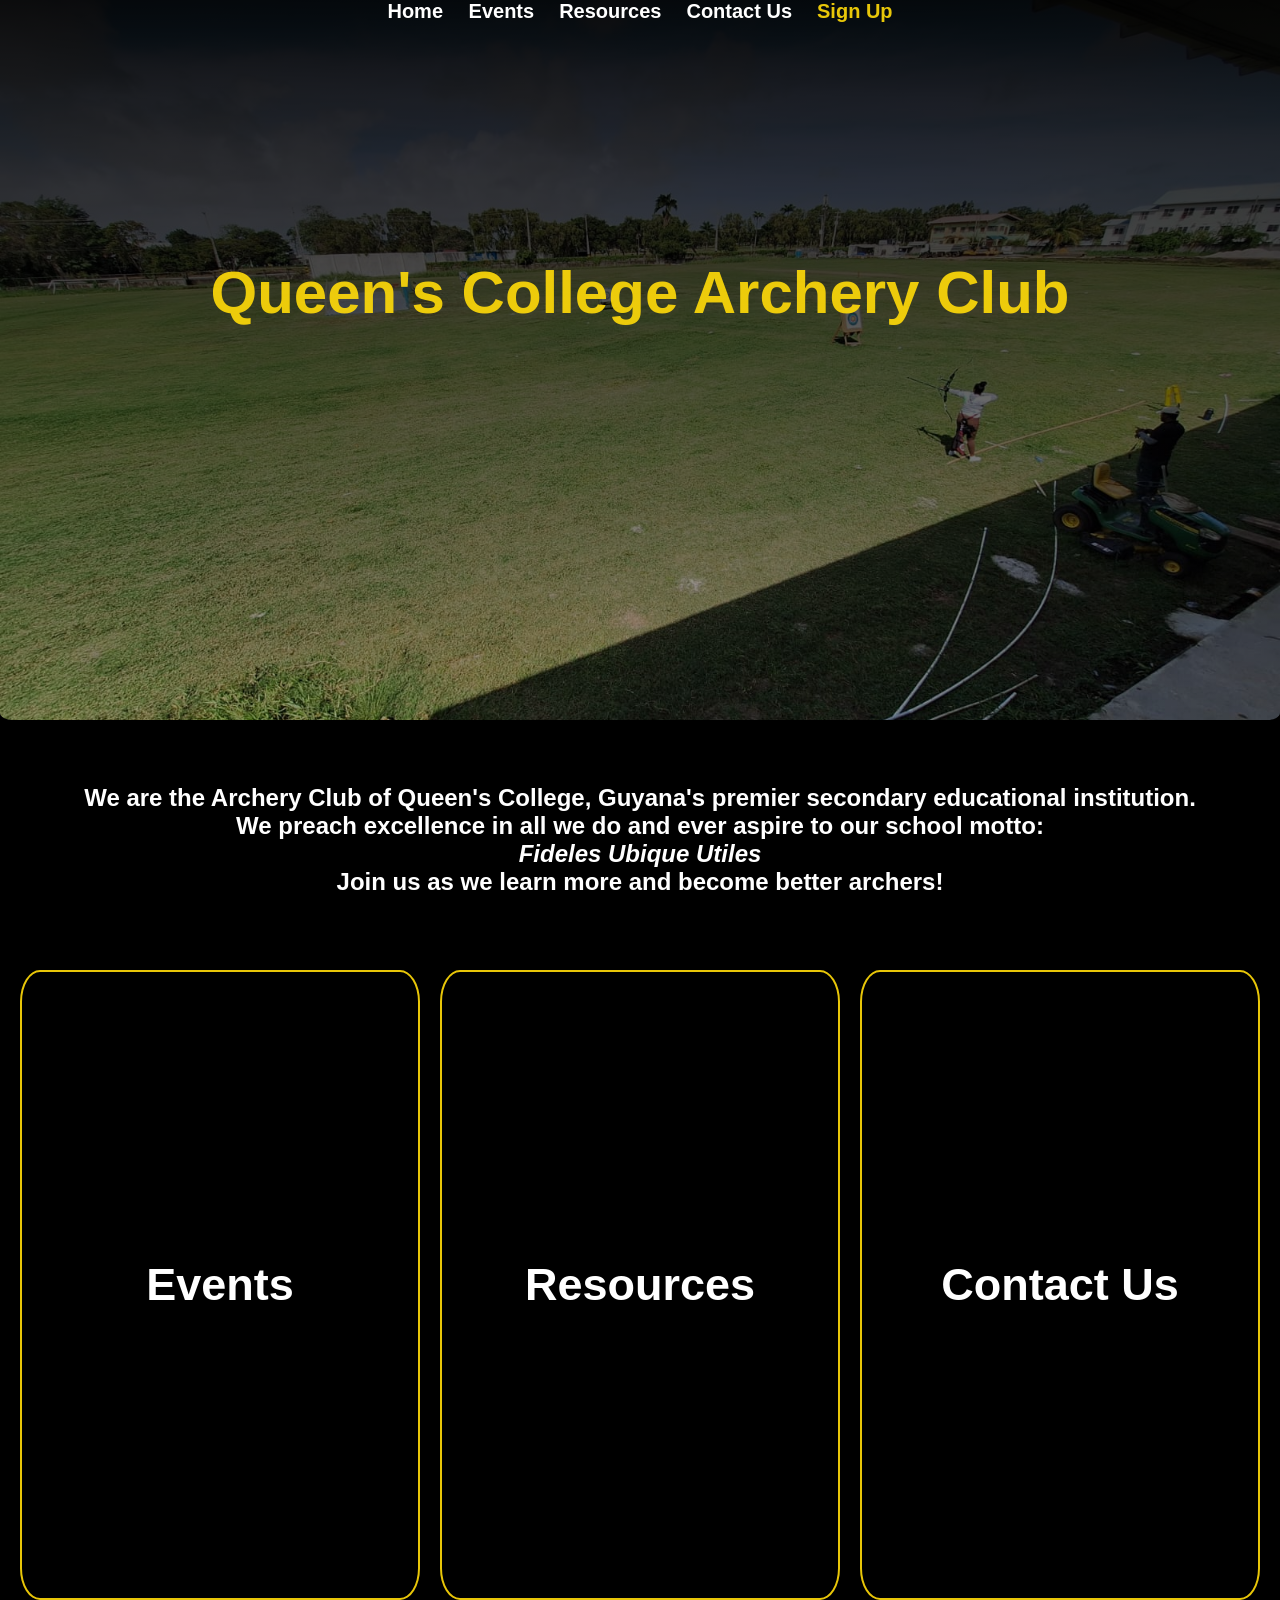
<file: index.html>
<!DOCTYPE html>
<html lang="en">
    <head>
        <link rel="stylesheet" href="style.css">

        <script src="AlternatingBanner.js" defer></script>

        <title>Queen's College Archery Club</title>
    </head>

    <body class="page_background">

        <div class="box main_banner links" id="bannerimg">
            <a href ="index.html">Home </a>
            <a href ="Events.html">Events</a>
            <a href ="Resources.html">Resources</a>
            <a href ="ContactUs.html">Contact Us</a>
            <a style="color:  rgba(255, 218, 9, 0.911);" href="SignUp.html">Sign Up</a>

            <h1 class="header background_centered">Queen's College Archery Club</h1>

        </div>
        
        <div class="regular_text">
            <h2 style="text-align: center;">
                We are the Archery Club of Queen's College, Guyana's premier secondary educational institution.
                We preach excellence in all we do and ever aspire to our school motto:<br> <span class="inline_links"><i><a href ="https://queenscollege.edu.gy/">Fideles Ubique Utiles</a></i></span>
                <br>Join us as we learn more and become better archers!
            </h2>
        </div>

        <div class="floatinglinks_buttons" style="grid-template-columns: auto auto auto ;">
            <button type="button" onclick ="location.href='Events.html' ">
                <h3 style="font-size: 45px;">
                    Events
                </h3>
            </button>

            <button type="button" onclick ="location.href='Resources.html' ">
                <h3 style="font-size: 45px;">
                    Resources
                </h3>
            </button>

            <button type="button" onclick ="location.href='ContactUs.html' ">
                <h3 style="font-size: 45px;">
                    Contact Us
                </h3>
            </button>
        </div>

    </body>
</html>
</file>
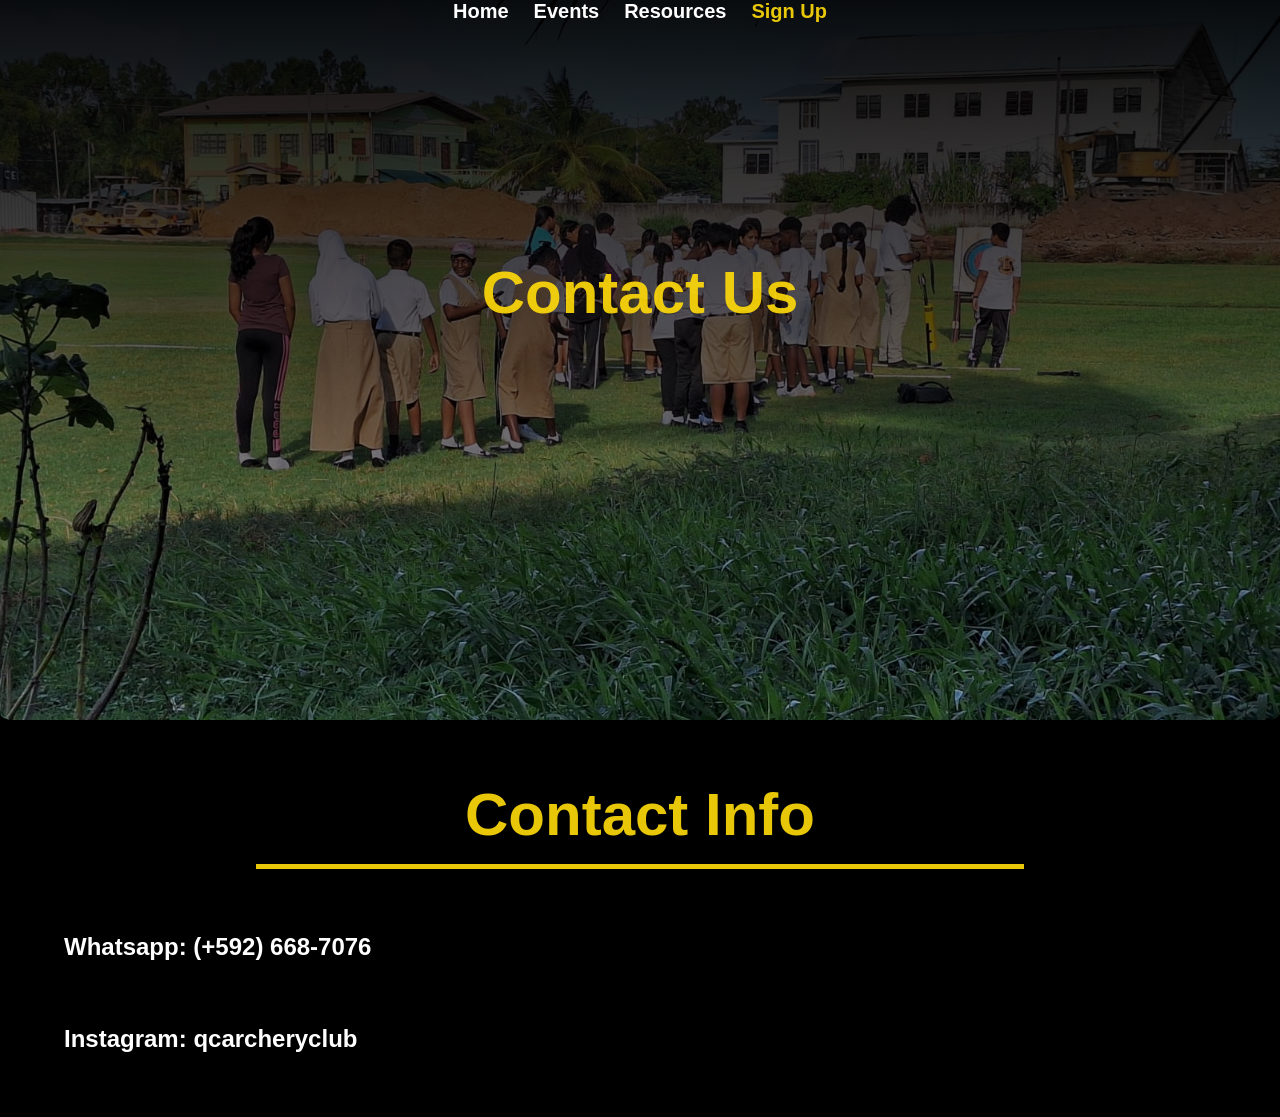
<file: ContactUs.html>
<!DOCTYPE html>
<html>
    <head>

        <link rel="stylesheet" href="style.css">
        <title>Contact Us</title>

    </head>

    <body class="page_background">
        
        <div class="box main_backgroundd links">

            <a href ="index.html">Home</a>
            <a href ="Events.html">Events</a>
            <a href ="Resources.html">Resources</a>
            <a style="color: rgba(255, 218, 9, 0.911);" href="SignUp.html">Sign Up</a>

            <h1 class="header background_centered">Contact Us</h1>
        </div>

        <div class="heading_text no_margin_no_padding">
            
            <p>
                Contact Info
            </p>

            <hr>
        </div>

        <h2 class="regular_text">Whatsapp: 
            <span class="inline_links">(+592) 668-7076</span>
        </h2>

        <h2 class="regular_text">Instagram: 
            <span class="inline_links">
                <a href ="https://share.google/siTlGxJH5JdPW6N9g">qcarcheryclub</a>
            </span>
        </h2>

    </body>
</html>
</file>
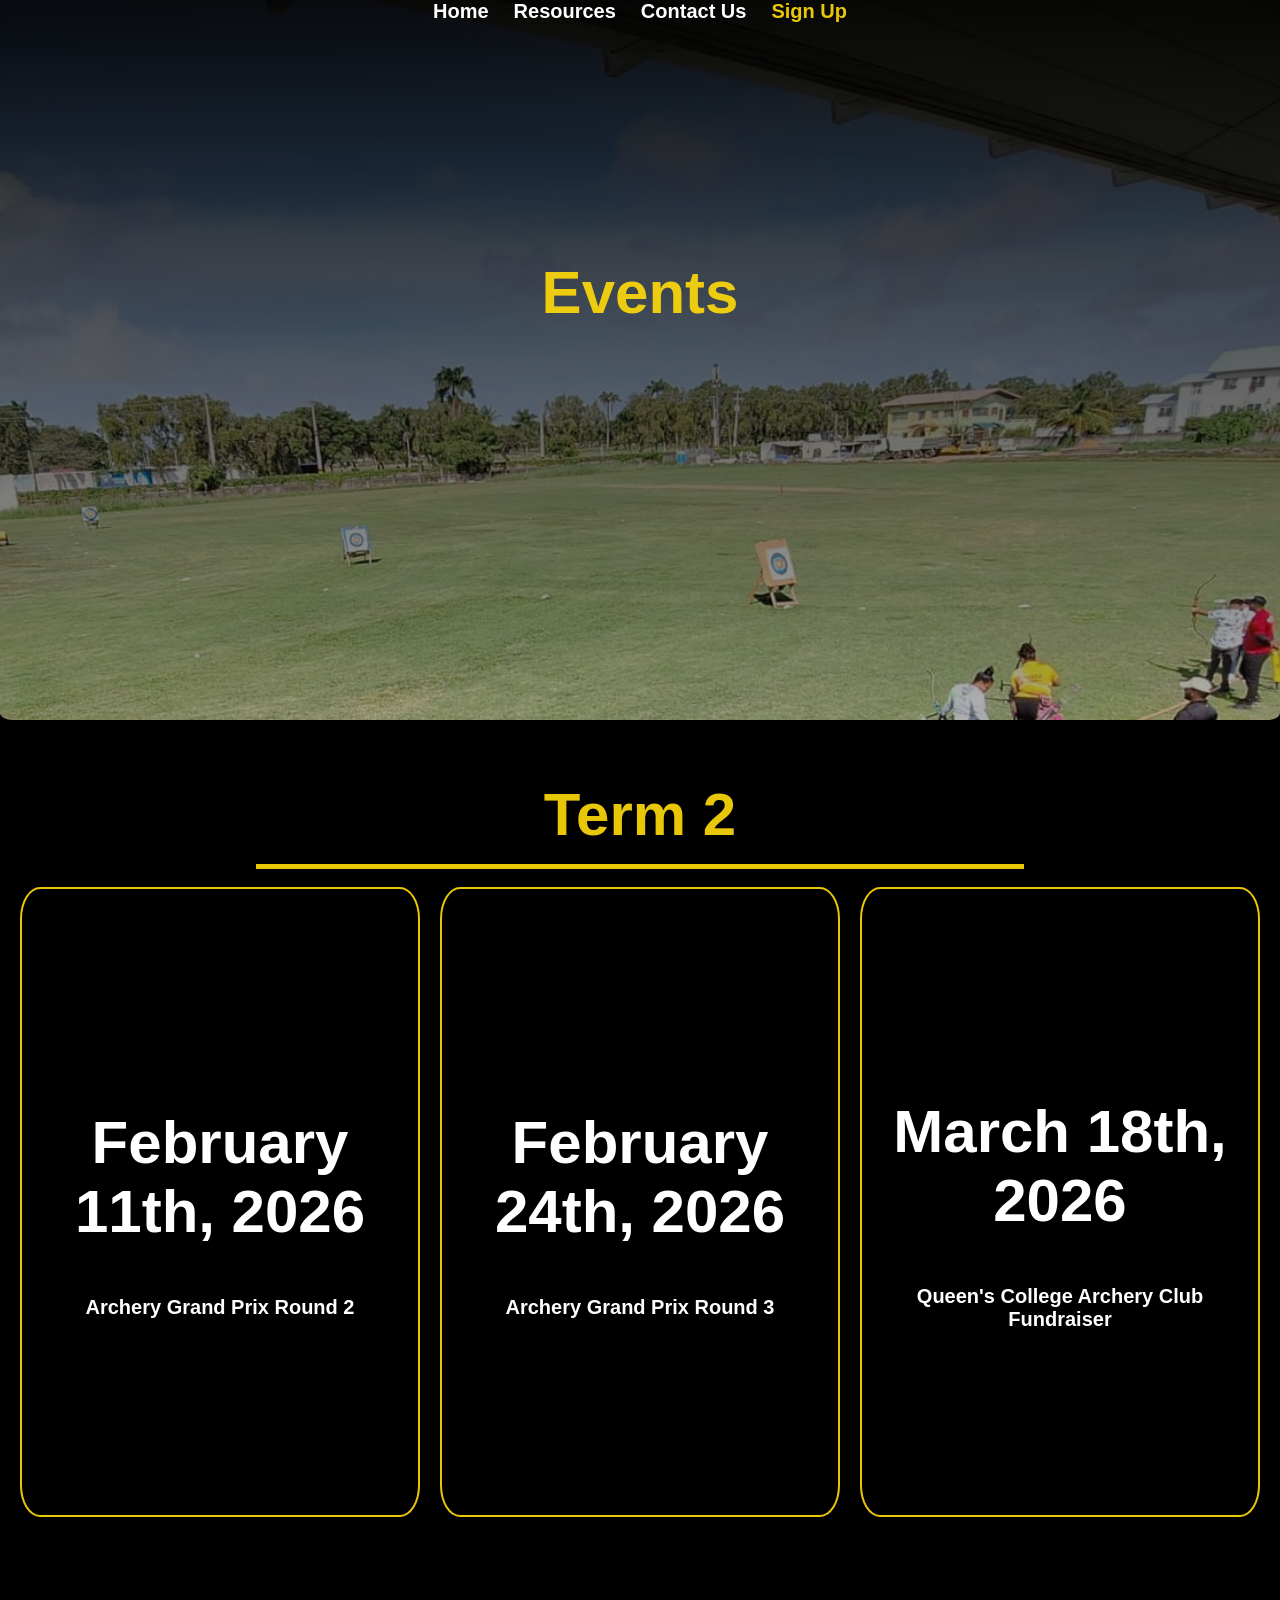
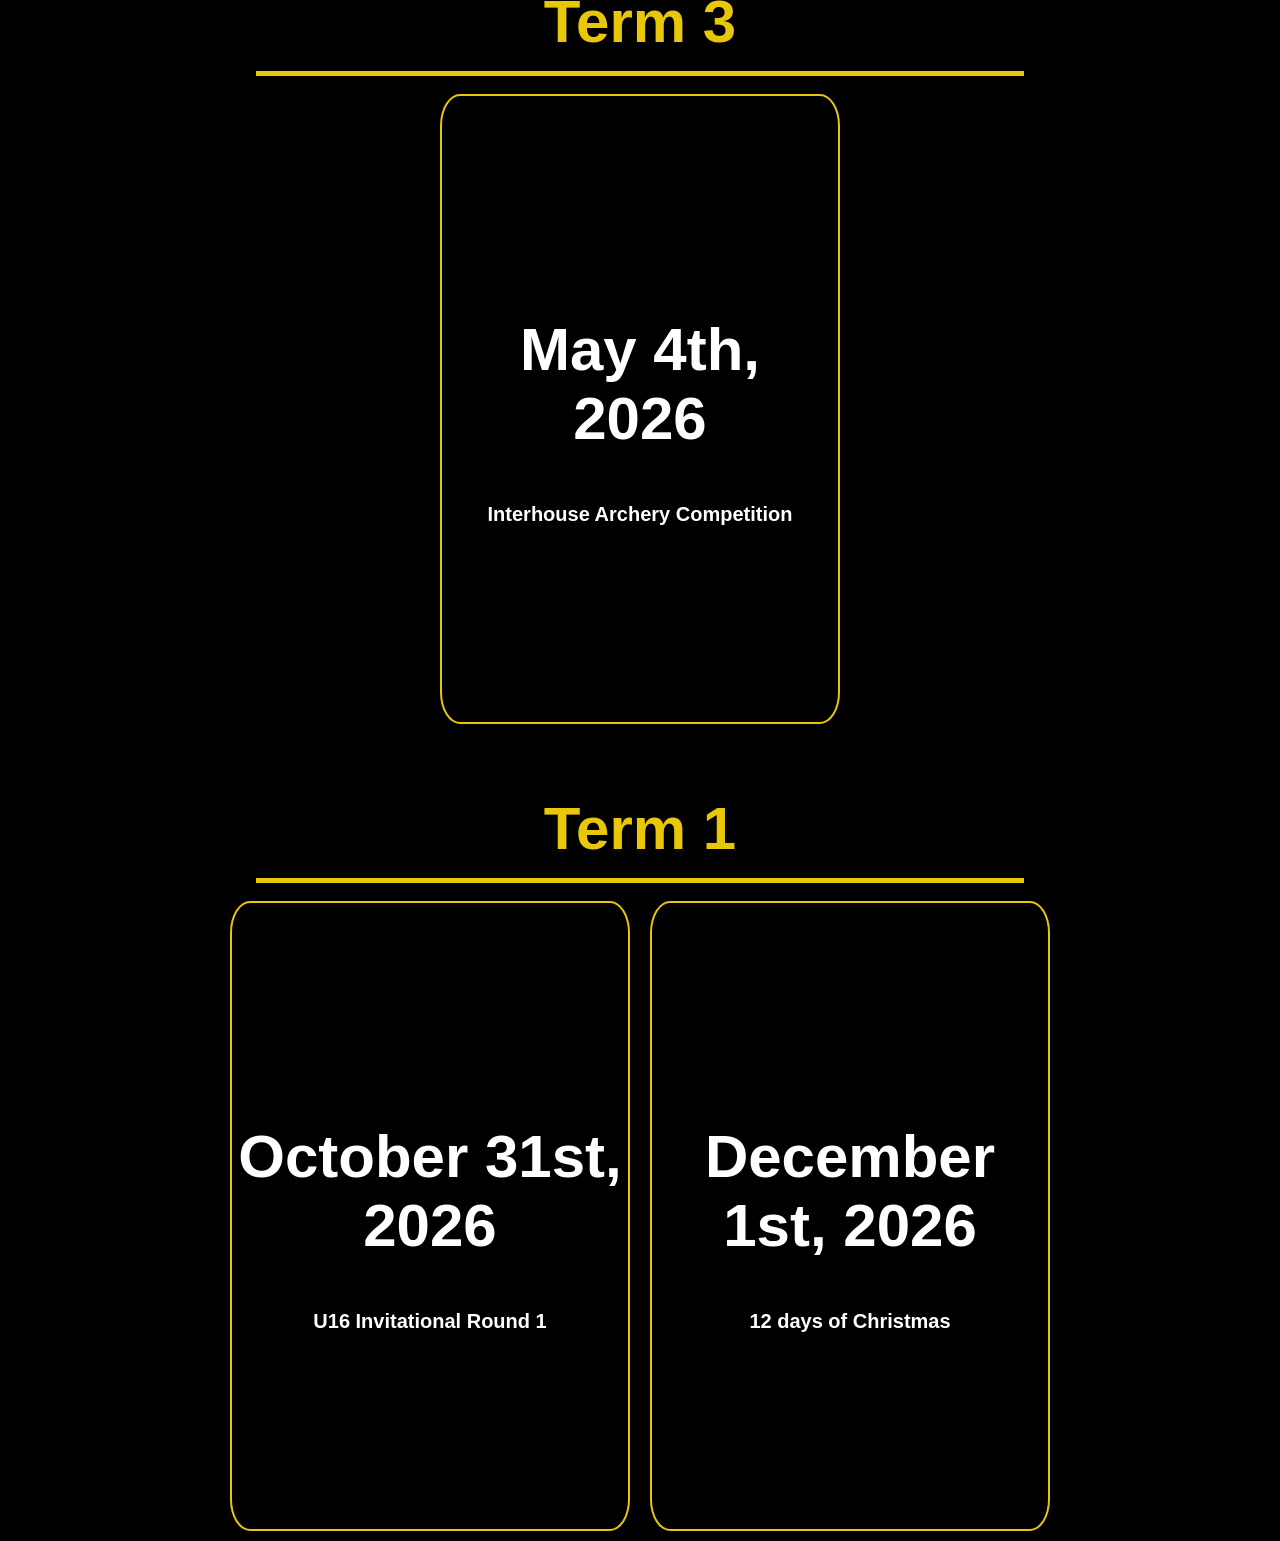
<file: Events.html>
<!DOCTYPE html>
<html>
    <head>

        <link rel="stylesheet" href="style.css">

        <script src="ModalScript.js" defer></script>

        <title>Events</title>

    </head>

    <body class="page_background">

        <div class ="box main_backgroundb links">

            <a href ="index.html">Home</a>
            <a href ="Resources.html">Resources</a>
            <a href ="ContactUs.html">Contact Us</a>
            <a style="color: rgba(255, 218, 9, 0.911);" href ="SignUp.html">Sign Up</a>

            <h1 class="header background_centered">Events</h1>

        </div>

        <div class="heading_text no_margin_no_padding">

        <p>
            Term 2
        </p>

        <hr>

        </div>

        <div id="Feb11Modal" class="modal">

                <div class="modal-content">
                    <span class="close">&times;</span>
                    <p>
                        The 2nd round of the Guyana Archery Federation (GAF) Grand Prix<br><br>
                        Location: TBD<br><br>
                        Qualification: Top 20 from Round 1<br><br>
                        Start Time: TBD<br><br>
                        End Time: TBD
                    </p>
                </div>

        </div>

        <div id="Feb24Modal" class="modal">

                <div class="modal-content">
                    <span class="close">&times;</span>
                    <p>
                        The 3rd round of the Guyana Archery Federation (GAF) Grand Prix<br><br>
                        Location: TBD<br><br>
                        Qualification: Top 10 from Round 2<br><br>
                        Start Time: TBD<br><br>
                        End Time: TBD
                    </p>
                </div>

        </div>

        <div id="Mar18Modal" class="modal">

                <div class="modal-content">
                    <span class="close">&times;</span>
                    <p>
                        An activity to raise funds for new archery equipment. Various archery related events and fun games will take place, alongside various stalls selling assorted items<br><br>
                        Location: Queen's College Sports Ground<br><br>
                        Entry Fee: $100 GYD<br><br>
                        Start Time: 11:40 P.M.<br><br>
                        End Time: 4:00 P.M.
                    </p>
                </div>

        </div>

        <div id="May4Modal" class="modal">

                <div class="modal-content">
                    <span class="close">&times;</span>
                    <p>
                        Bring your house's best archer and prove you're a cut above the rest!<br><br>
                        Location: Queen's College Sports Ground<br><br>
                        Entry Fee: Free<br><br>
                        Start Time: 3:15 P.M.<br><br>
                        End Time: 5:15 P.M.<br><br>
                        Prizing: Trophies and medals for the 1st to 3rd place house<br><br>
                        Entry Requirements: 1 student from each grade level excluding: Grades 11, 12 & 13
                    </p>
                </div>

        </div>

        <div id="Oct31Modal" class="modal">

                <div class="modal-content">
                    <span class="close">&times;</span>
                    <p>
                        The 1st round of the Guyana Archery Federation (GAF) Under 16 Invitational<br><br>
                        Location: TBD<br><br>
                        Entry Fee: $1500 GYD ($500 GYD for GAF members)<br><br>
                        Start Time: TBD<br><br>
                        End Time: TBD<br><br>
                        Entry Requirements:<br> 
                        Participants must be born after October 31st 2010<br>
                        Participants must have accumlated a minimum of 15 points in sactioned GAF events between the period October 31st 2025 - October 31st 2026

                    </p>
                </div>

        </div>

        <div id="Dec1Modal" class="modal">

                <div class="modal-content">
                    <span class="close">&times;</span>
                    <p>
                        The Archery Club has been given the privilege of being day 1 in 
                        Queen's College annual 12 days of Christmas activity<br><br>
                        Location: Queen's College Sports Ground<br><br>
                        Entry Fee: Free<br><br>
                        Start Time: 1:00 P.M.<br><br>
                        End Time: 3:00 P.M.
                    </p>
                </div>

        </div>

        <div class="floatinglinks_buttons" style="grid-template-columns: auto auto auto;">

            <button class="modalButton" href="#Feb11Modal">

                <h1 style="color: white; font-family:'Lucida Grande', Geneva, Verdana, sans-serif;">
                    February 11th, 2026 
                </h1> 
                
                <h2 style="color: white;">
                    <hr style="border: none;">
                    Archery Grand Prix Round 2
                </h2>

            </button>

            <button class="modalButton" href="#Feb24Modal">

                <h1 style="color: white; font-family:'Lucida Grande', Geneva, Verdana, sans-serif;">
                    February 24th, 2026
                </h1> 
                
                <h2 style="color: white;">
                    <hr style="border: none;">
                    Archery Grand Prix Round 3
                </h2>

            </button>

            <button class="modalButton" href="#Mar18Modal">
                <h1 style="color: white; font-family:'Lucida Grande', Geneva, Verdana, sans-serif;">
                    March 18th, 2026
                </h1> 
                    
                <h2 style="color: white;">
                    <hr style="border: none;">
                    Queen's College Archery Club Fundraiser
                </h2>
            </button>

        </div>

        <div class="heading_text no_margin_no_padding">

        <p>
            Term 3
        </p>

        <hr>

        </div>

        <div class="floatinglinks_buttons" style="grid-template-columns: auto auto auto;">
            
            <button class="modalButton" href="#May4Modal">
                <h1 style="color: white; font-family:'Lucida Grande', Geneva, Verdana, sans-serif;">
                    May 4th, 2026
                </h1> 
                
                <h2 style="color: white;">
                    <hr style="border: none;">
                    Interhouse Archery Competition
                </h2>
            </button>

        </div>
            
        <div class="heading_text no_margin_no_padding">

        <p>
            Term 1
        </p>

        <hr>

        </div>

        <div class="floatinglinks_buttons" style="grid-template-columns: auto auto auto;">

            <button class="modalButton" href="#Oct31Modal">
                <h1 style="color: white; font-family:'Lucida Grande', Geneva, Verdana, sans-serif;">
                    October 31st, 2026
                </h1> 
                
                <h2 style="color: white;">
                    <hr style="border: none;">
                    U16 Invitational Round 1
                </h2>
            </button>

            <button class="modalButton" href="#Dec1Modal">
                <h1 style="color: white; font-family:'Lucida Grande', Geneva, Verdana, sans-serif;">
                    December 1st, 2026
                </h1> 
                
                <h2 style="color: white;">
                    <hr style="border: none;">
                    12 days of Christmas
                </h2>
            </button>
        </div>

    </body>
</html>
</file>
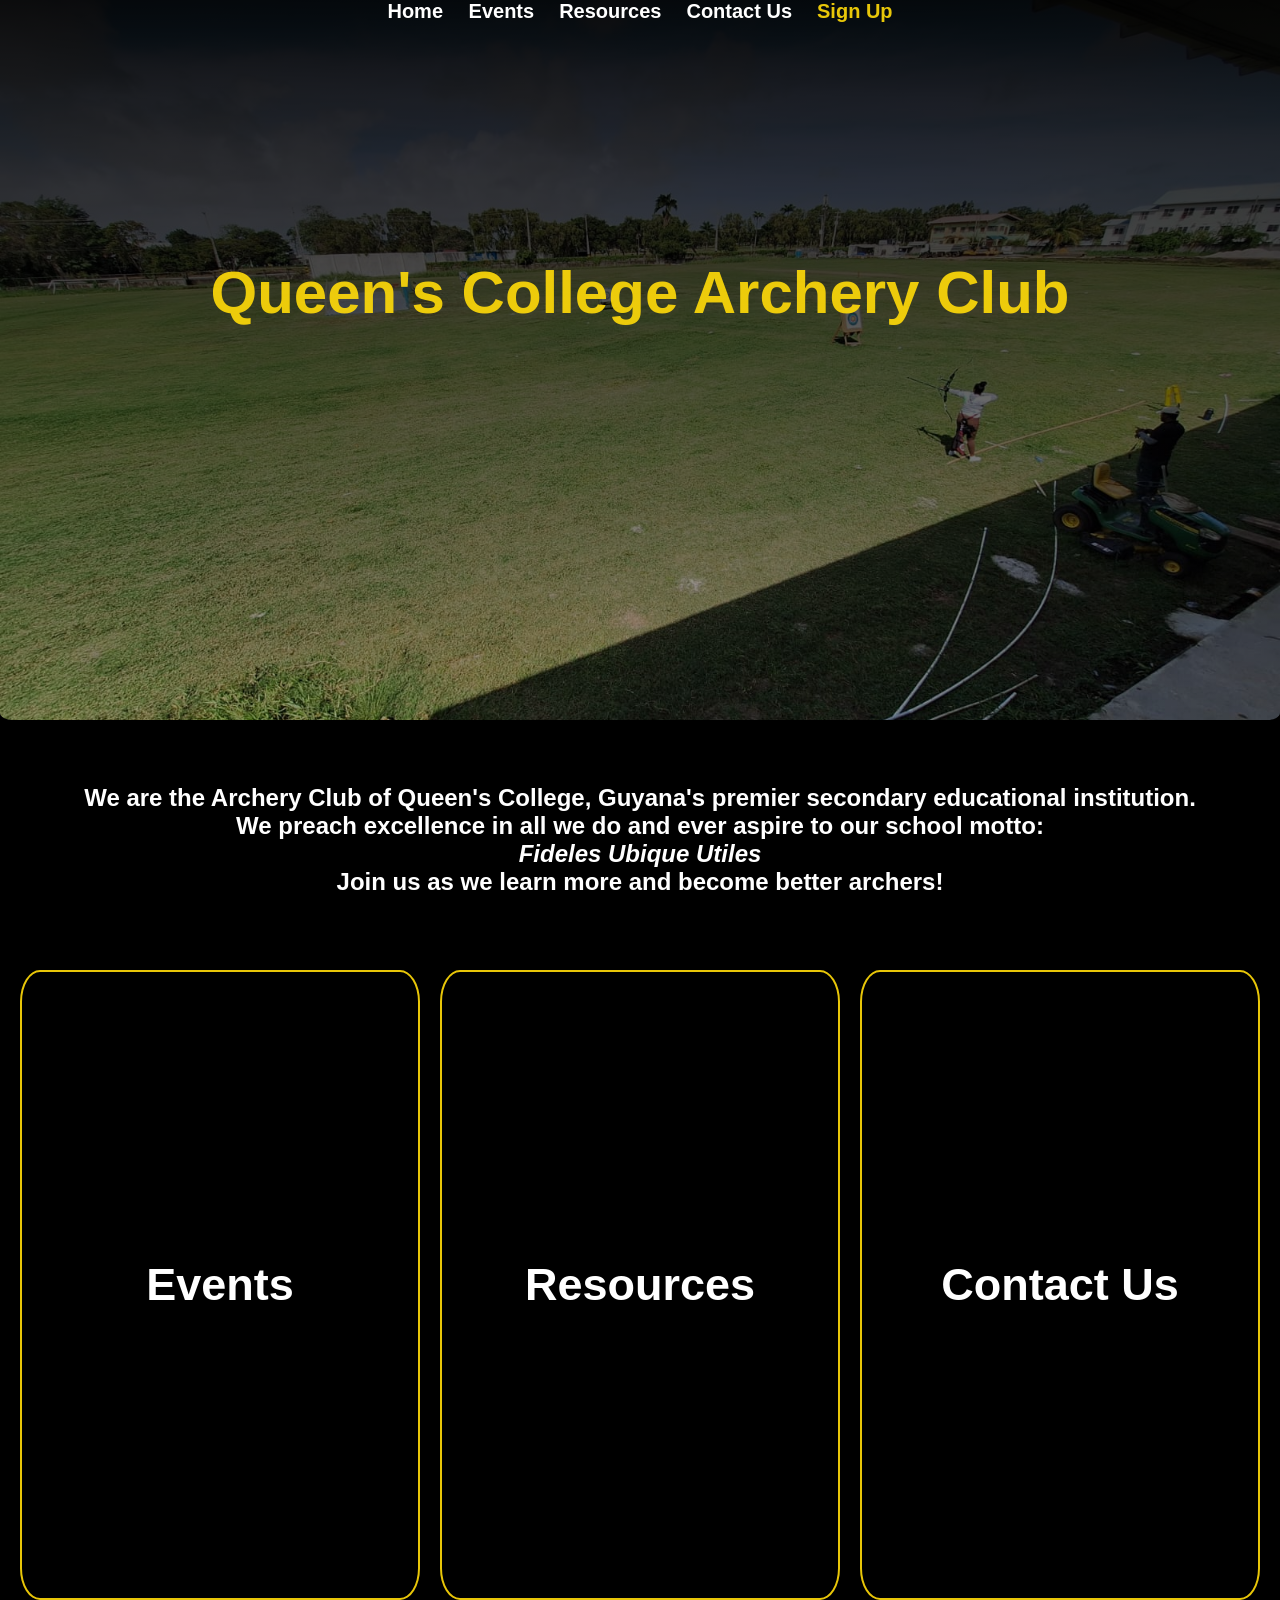
<file: Home.html>
<!DOCTYPE html>
<html lang="en">
    <head>
        <link rel="stylesheet" href="style.css">

        <script src="AlternatingBanner.js" defer></script>

        <title>Queen's College Archery Club</title>
    </head>

    <body class="page_background">

        <div class="box main_banner links" id="bannerimg">
            <a href ="Home.html">Home </a>
            <a href ="Events.html">Events</a>
            <a href ="Resources.html">Resources</a>
            <a href ="ContactUs.html">Contact Us</a>
            <a style="color:  rgba(255, 218, 9, 0.911);" href="SignUp.html">Sign Up</a>

            <h1 class="header background_centered">Queen's College Archery Club</h1>

        </div>
        
        <div class="regular_text">
            <h2 style="text-align: center;">
                We are the Archery Club of Queen's College, Guyana's premier secondary educational institution.
                We preach excellence in all we do and ever aspire to our school motto:<br> <span class="inline_links"><i><a href ="https://queenscollege.edu.gy/">Fideles Ubique Utiles</a></i></span>
                <br>Join us as we learn more and become better archers!
            </h2>
        </div>

        <div class="floatinglinks_buttons" style="grid-template-columns: auto auto auto ;">
            <button type="button" onclick ="location.href='Events.html' ">
                <h3 style="font-size: 45px;">
                    Events
                </h3>
            </button>

            <button type="button" onclick ="location.href='Resources.html' ">
                <h3 style="font-size: 45px;">
                    Resources
                </h3>
            </button>

            <button type="button" onclick ="location.href='ContactUs.html' ">
                <h3 style="font-size: 45px;">
                    Contact Us
                </h3>
            </button>
        </div>

    </body>
</html>
</file>
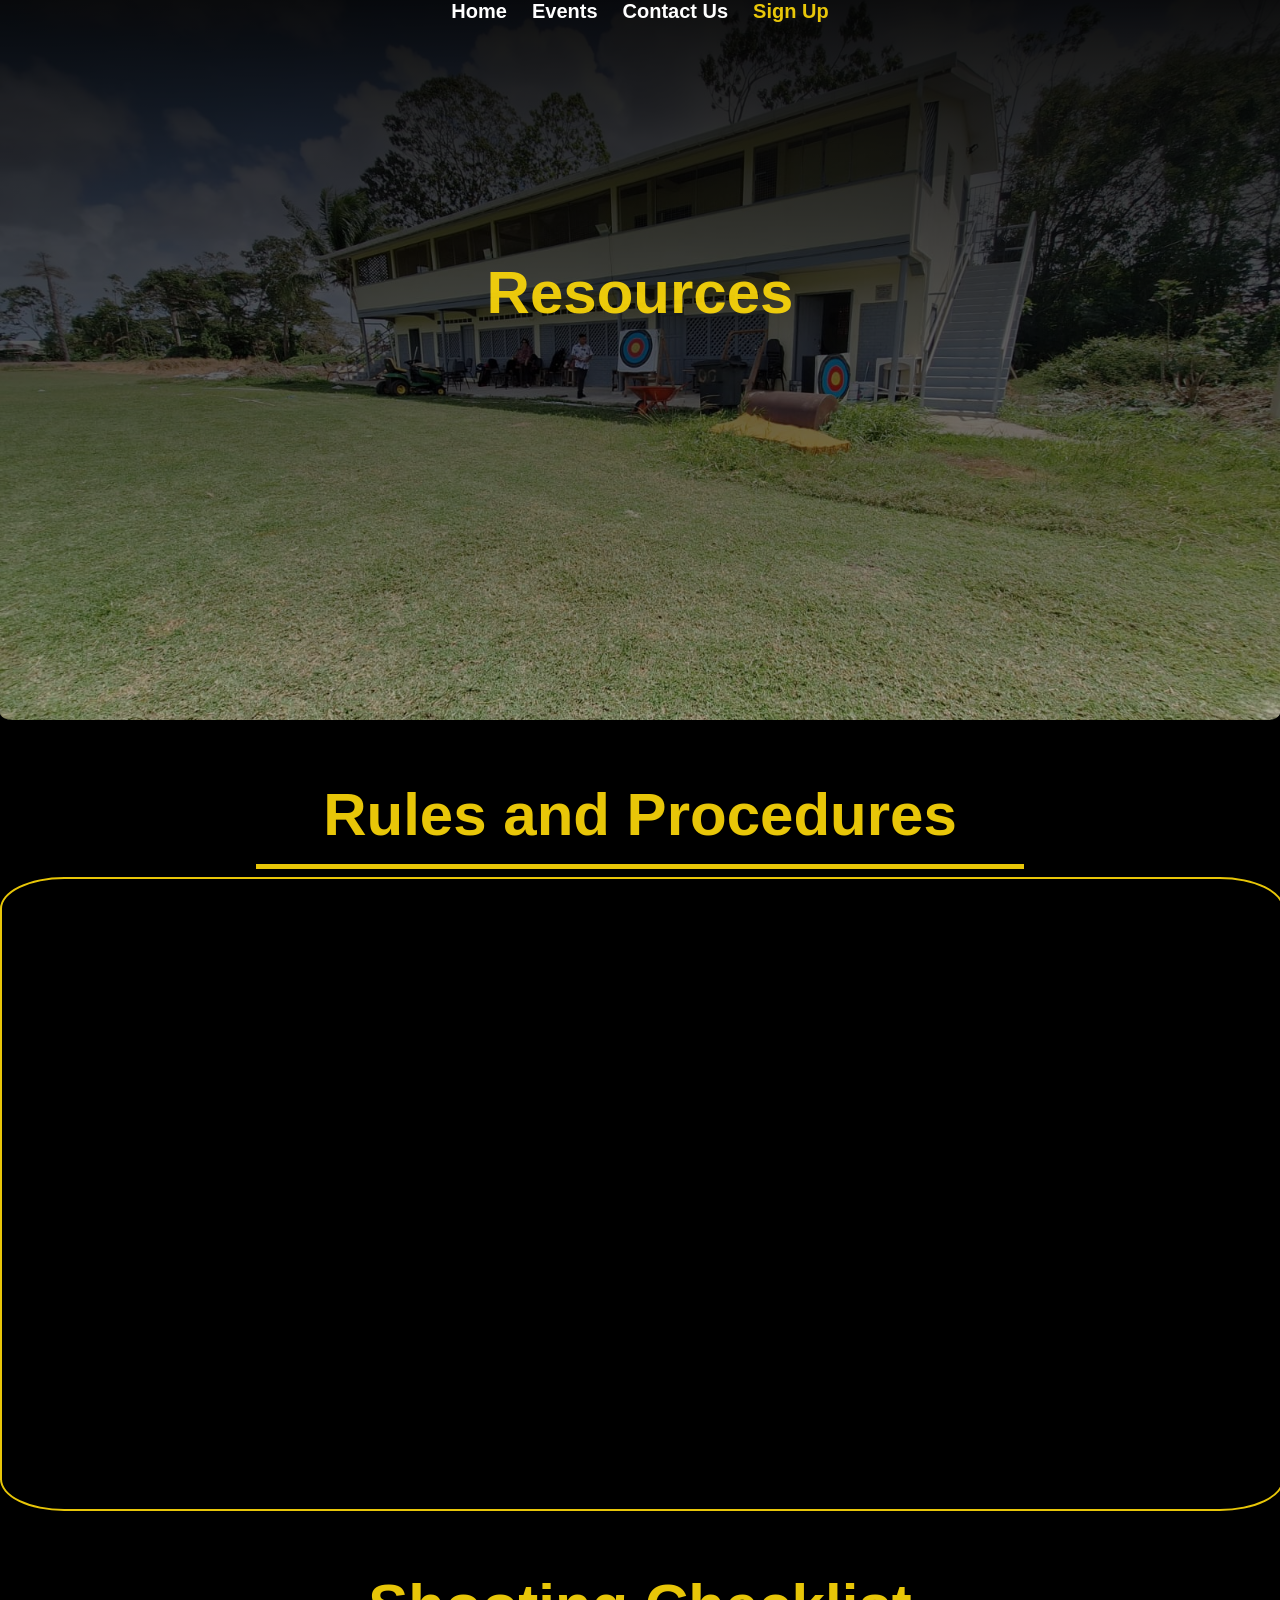
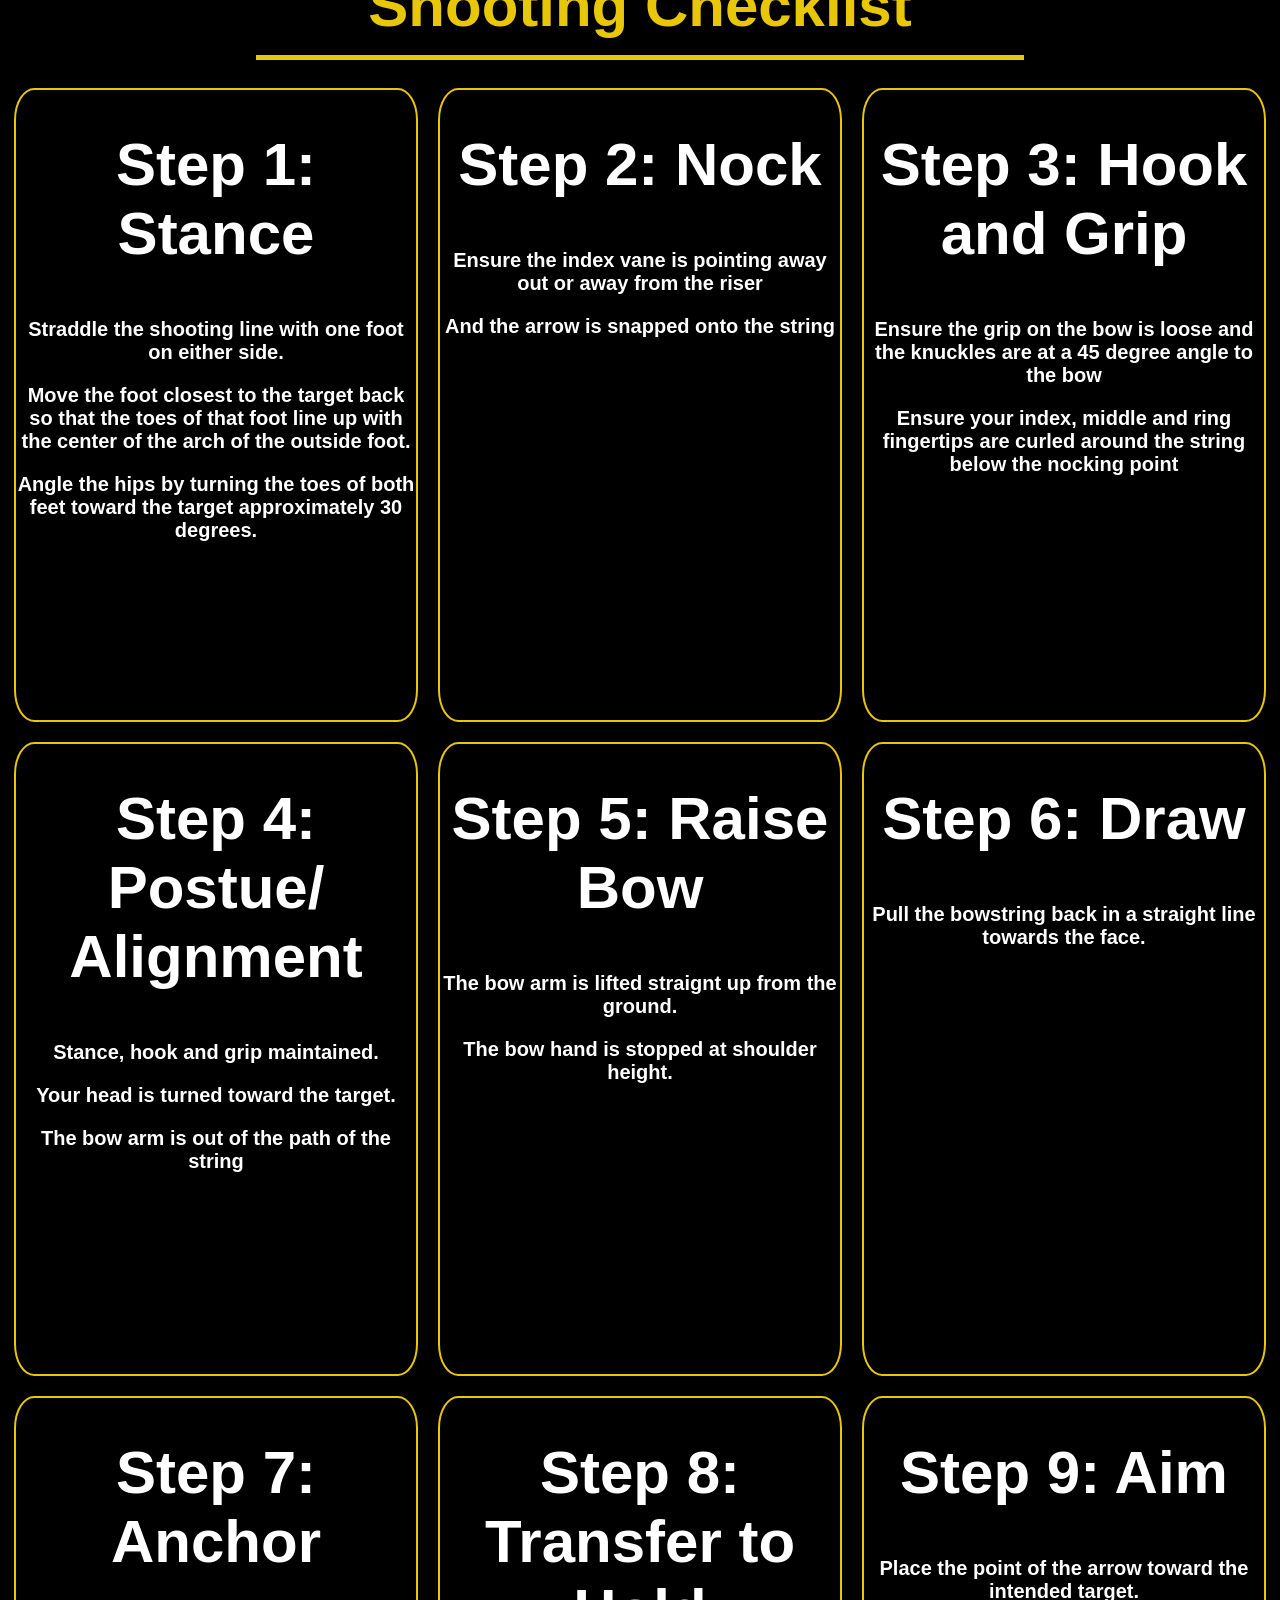
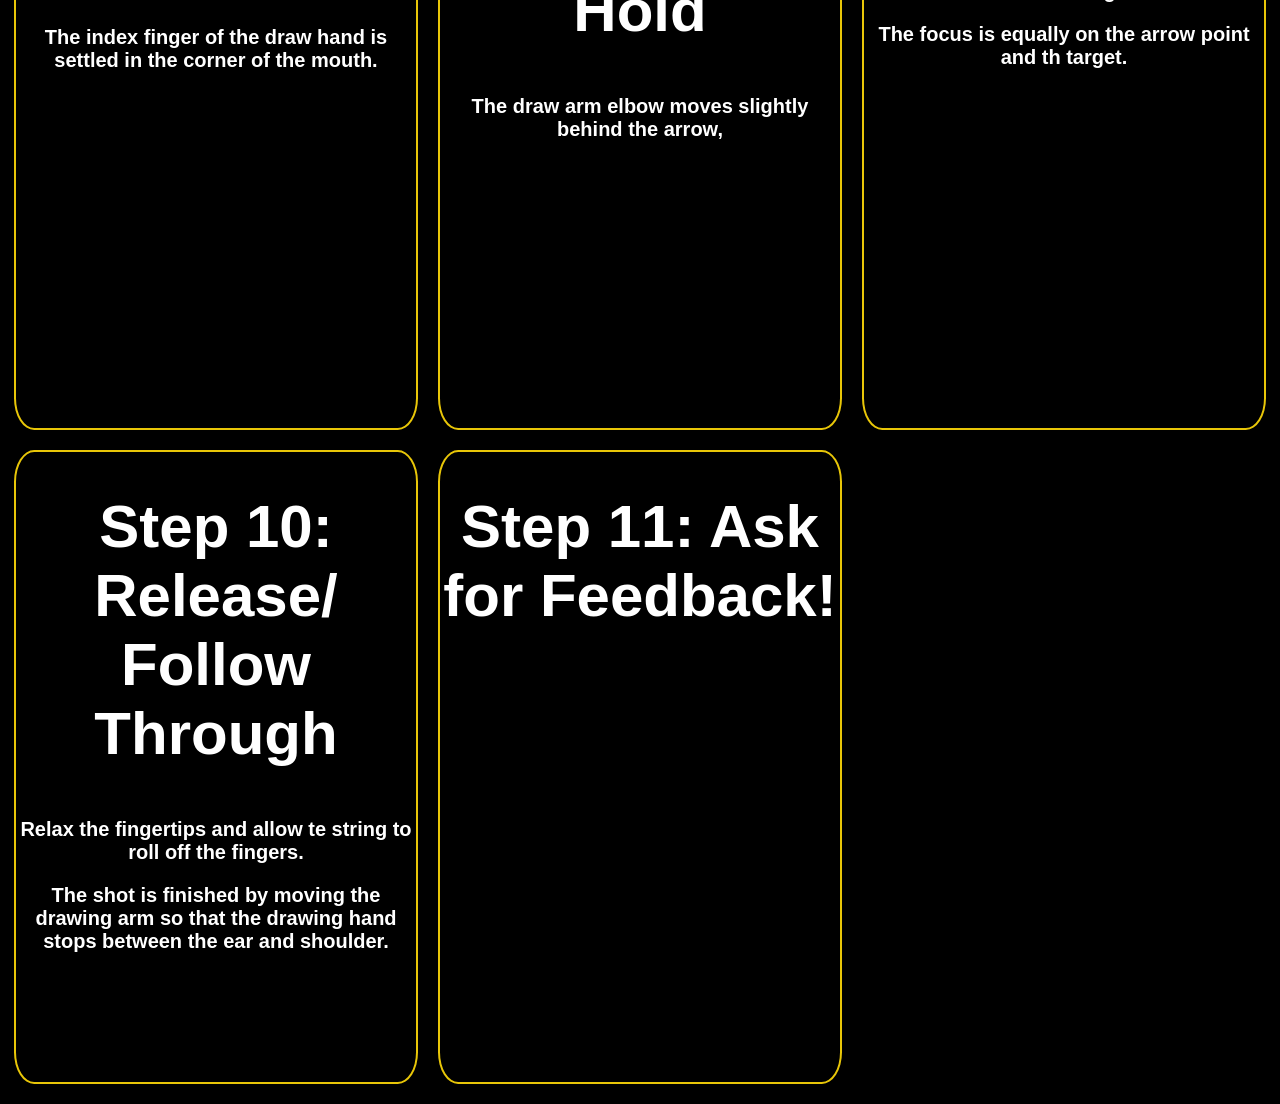
<file: Resources.html>
<!DOCTYPE html>
<html>
    <head>

        <link rel="stylesheet" href="style.css">
        <title>Resources</title>

    </head>
    <body class="page_background">
        
        <div class="box main_backgroundc links">

            <a href ="index.html">Home</a>
            <a href ="Events.html">Events</a>
            <a href ="ContactUs.html">Contact Us</a>
            <a style="color: rgba(255, 218, 9, 0.911);" href="SignUp.html">Sign Up</a>

            <h1 class="header background_centered">Resources</h1>

        </div>

        <div class="heading_text no_margin_no_padding">

        <p>
            Rules and Procedures
        </p>

        <hr>

        </div>

        <div class="videobox">

            <iframe 
                width="90%" height="600" 
                src="https://www.youtube.com/embed/u2-mqV2EV1c" 
                title="Archery Fundamentals and Safety" 
                frameborder="0" 
                allow="accelerometer; autoplay; clipboard-write; encrypted-media; gyroscope; picture-in-picture; web-share" 
                referrerpolicy="strict-origin-when-cross-origin" 
                allowfullscreen>
            </iframe>">
        
        </div>
           
        <div class="heading_text no_margin_no_padding">

            <p>
                Shooting Checklist
            </p>

        <hr>

        </div>

        <div class="floatinglinks_container" style="grid-template-columns: auto auto auto; padding: 10px;">

            <div style="height: 630px; width: 400px;">
                <h1 style="color: white; font-family:'Lucida Grande', Geneva, Verdana, sans-serif;">
                    Step 1: Stance
                </h1> 
                
                <h3 style="color: white;">
                    <hr style="border: none;">
                    Straddle the shooting line with one foot on either side.
                    <hr style="border: none;">
                    Move the foot closest to the target back so that the toes of that foot line up with the center of the arch of the outside foot.
                    <hr style="border: none;">
                    Angle the hips by turning the toes of both feet toward the target approximately 30 degrees.
                </h3>
            </div>

            <div style="height: 630px; width: 400px;">
                <h1 style="color: white; font-family:'Lucida Grande', Geneva, Verdana, sans-serif;">
                    Step 2: Nock
                </h1> 
                
                <h3 style="color: white;">
                    <hr style="border: none;">
                    Ensure the index vane is pointing away out or away from the riser
                    <hr style="border: none;">
                    And the arrow is snapped onto the string
                </h3>
            </div>

            <div style="height: 630px; width: 400px;">
                <h1 style="color: white; font-family:'Lucida Grande', Geneva, Verdana, sans-serif;">
                    Step 3: Hook and Grip
                </h1> 
                
                <h3 style="color: white;">
                    <hr style="border: none;">
                    Ensure the grip on the bow is loose and the knuckles are at a 45 degree angle to the bow
                    <hr style="border: none;">
                    Ensure your index, middle and ring fingertips are curled around the string below the nocking point
                </h3>
            </div>

            <div style="height: 630px; width: 400px;">
                <h1 style="color: white; font-family:'Lucida Grande', Geneva, Verdana, sans-serif;">
                    Step 4: Postue/
                    Alignment
                </h1> 
                
                <h3 style="color: white;">
                    <hr style="border: none;">
                    Stance, hook and grip maintained.
                    <hr style="border: none;">
                    Your head is turned toward the target.
                    <hr style="border: none;">
                    The bow arm is out of the path of the string
                </h3>
            </div>

            <div style="height: 630px; width: 400px;">
                <h1 style="color: white; font-family:'Lucida Grande', Geneva, Verdana, sans-serif;">
                    Step 5: Raise Bow
                </h1> 
                
                <h3 style="color: white;">
                    <hr style="border: none;">
                    The bow arm is lifted straignt up from the ground.
                    <hr style="border: none;">
                    The bow hand is stopped at shoulder height.
                </h3>
            </div>

            <div style="height: 630px; width: 400px;">
                <h1 style="color: white; font-family:'Lucida Grande', Geneva, Verdana, sans-serif;">
                    Step 6: Draw
                </h1> 
                
                <h3 style="color: white;">
                    <hr style="border: none;">
                    Pull the bowstring back in a straight line towards the face.
                </h3>
            </div>

            <div style="height: 630px; width: 400px;">
                <h1 style="color: white; font-family:'Lucida Grande', Geneva, Verdana, sans-serif;">
                    Step 7: Anchor
                </h1> 
                
                <h3 style="color: white;">
                    <hr style="border: none;">
                    The index finger of the draw hand is settled in the corner of the mouth.
                </h3>
            </div>

            <div style="height: 630px; width: 400px;">
                <h1 style="color: white; font-family:'Lucida Grande', Geneva, Verdana, sans-serif;">
                    Step 8: Transfer to Hold
                </h1> 
                
                <h3 style="color: white;">
                    <hr style="border: none;">
                    The draw arm elbow moves slightly behind the arrow,
                </h3>
            </div>

            <div style="height: 630px; width: 400px;">
                <h1 style="color: white; font-family:'Lucida Grande', Geneva, Verdana, sans-serif;">
                    Step 9: Aim
                </h1> 
                
                <h3 style="color: white;">
                    <hr style="border: none;">
                    Place the point of the arrow toward the intended target.
                    <hr style="border: none;">
                    The focus is equally on the arrow point and th target.
                </h3>
            </div>

            <div style="height: 630px; width: 400px;">
                <h1 style="color: white; font-family:'Lucida Grande', Geneva, Verdana, sans-serif;">
                    Step 10: Release/
                    Follow Through
                </h1> 
                
                <h3 style="color: white;">
                    <hr style="border: none;">
                    Relax the fingertips and allow te string to roll off the fingers.
                    <hr style="border: none;">
                    The shot is finished by moving the drawing arm so that the drawing hand stops between the ear and shoulder.
                </h3>
            </div>

            <div style="height: 630px; width: 400px;">
                <h1 style="color: white; font-family:'Lucida Grande', Geneva, Verdana, sans-serif;">
                    Step 11: Ask for Feedback!
                </h1> 
            </div>

        </div>

    </body>
</html>
</file>
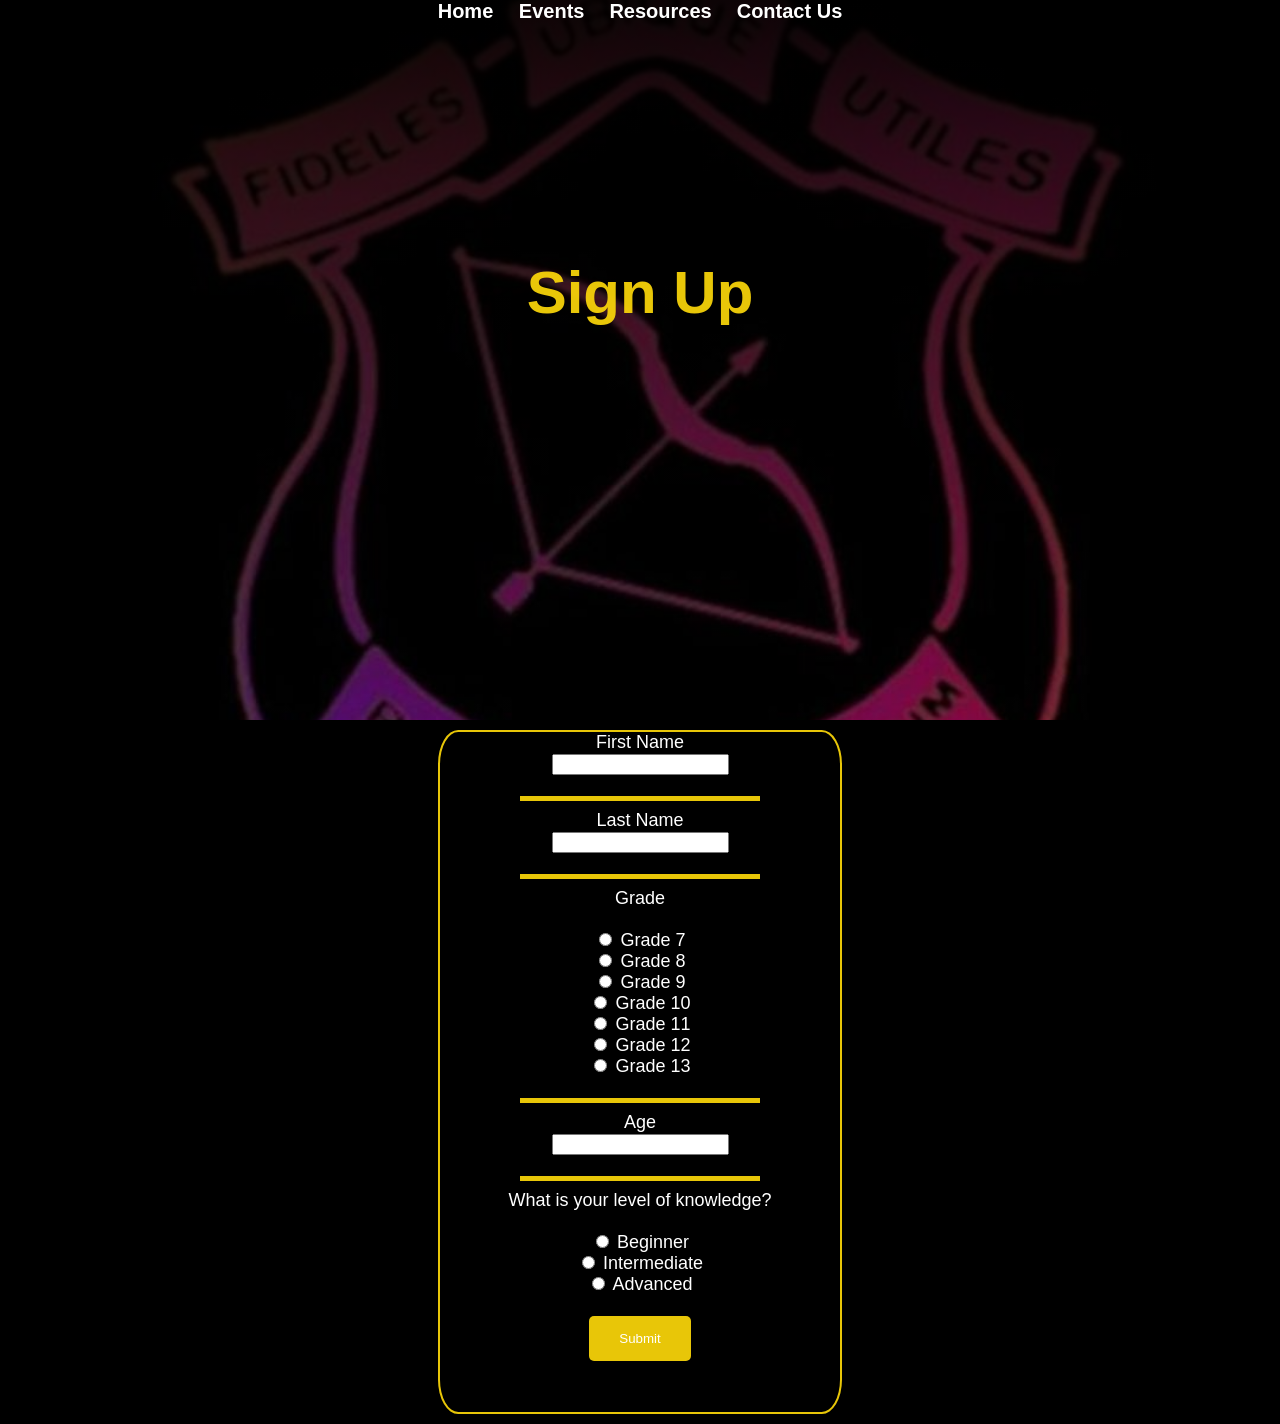
<file: SignUp.html>
<!DOCTYPE html>
<html lang="en">
    <head>
        <link rel="stylesheet" href="style.css">
        <title>Queen's College Archery Club Sign Up</title>
    </head>

    <body class="page_background">

        <div class="box main_backgrounde links">
            <a href ="index.html">Home </a>
            <a href ="Events.html">Events</a>
            <a href ="Resources.html">Resources</a>
            <a href ="ContactUs.html">Contact Us</a>

            <h1 class="header background_centered">Sign Up</h1>

        </div>

        <div class="floatinglinks_container" style="grid-template-columns: auto auto;">
                <div class="heading_text no_margin_no_padding" style="height: 680px;">
                    <form>
                        <label for="fname">First Name</label><br>
                        <input type="text" id="fname" name="fname"><br><br>

                        <hr>

                        <label for="lname">Last Name</label><br>
                        <input type="text" id="lname" name="lname"><br><br>

                        <hr>

                        Grade<br><br>

                        <input type="radio" id="grade7" name="sgrade">
                        <label for="grade7">Grade 7</label><br>
                            
                        <input type="radio" id="grade8" name="sgrade">
                        <label for="grade8">Grade 8</label><br>
                            
                        <input type="radio" id="grade9" name="sgrade">
                        <label for="grade9">Grade 9</label><br>
                            
                        <input type="radio" id="grade10" name="sgrade">
                        <label for="grade10">Grade 10</label><br>
                            
                        <input type="radio" id="grade11" name="sgrade">
                        <label for="grade11">Grade 11</label><br>
                            
                        <input type="radio" id="grade12" name="sgrade">
                        <label for="grade12">Grade 12</label><br>
                            
                        <input type="radio" id="grade13" name="sgrade">
                        <label for="grade13">Grade 13</label><br><br>

                        <hr>

                        <label for="age">Age</label><br>
                        <input type="number" id="age" name="age"><br><br>

                        <hr>

                        What is your level of knowledge?<br><br>

                        <input type="radio" id="beginner" name="knowledge">
                        <label for="beginner">Beginner</label><br>
                            
                        <input type="radio" id="intermediate" name="knowledge">
                        <label for="intermediate">Intermediate</label><br>
                            
                        <input type="radio" id="advanced" name="knowledge">
                        <label for="advanced">Advanced</label><br><br>

                        <input type="submit" value="Submit">

                    </form>
                </div>
        </div>
        
    </body>
</html>
</file>
<file: style.css>
html, body
{
                
    margin:0;
    padding:0;

    overflow-x: hidden;
}

.box
{
    position: relative;
    left: 50%;
    right: 50%;
    margin-left: -50vw;
    margin-right: -50vw;

    height: 80vh;
    width: 100vw;
    max-width: 100vw;
    border-bottom-left-radius: 1%;
    border-bottom-right-radius: 1%;
    
}

.box h1{
    background: linear-gradient(
        to right,
        rgba(255, 218, 9, 0.911) 20%,
        rgba(241, 184, 24, 0.911) 30%,
        rgba(238, 31, 110, 0.911) 70%,
        rgba(245, 13, 121, 0.911) 80%
    );
    
    -webkit-background-clip: text;
    background-clip: text;
    -webkit-text-fill-color: transparent;
    text-decoration: transparent;
    background-size: 500% auto;
    animation: textshine 4s ease-in-out infinite alternate;
}

@keyframes textshine{

    0%{
        background-position: 0% 50%;
    }

    100%{
        background-position: 100% 50%;
    }
}

.imagebox
{

    margin: 5px;
    padding: 5px;
    height: 50%;
    width: 500px;

    border-top-left-radius: 35%;
    border-top-right-radius: 35%;
    border-bottom-left-radius: 35%;
    border-bottom-right-radius: 35%;
    
    display: flex;
    flex-direction: row-reverse;
    align-items: center;

    position: static;
    
}

.videobox
{

    display: flex;
    justify-content: center;
    align-items: center;

    border: 2px solid rgba(255, 218, 9, 0.911);

    border-top-left-radius: 5%;
    border-top-right-radius: 5%;
    border-bottom-left-radius: 5%;
    border-bottom-right-radius: 5%;

    
    height: 630px;
    width: 100%;

}

@media (min-width: 768px)
{
    .floatinglinks_container
    {
        display: grid;
        place-content: center;
        grid-template-columns: 1fr 1fr;
        grid-template-rows: auto auto;
    }

    
}

@media(min-width: 768px)
{
    .floatinglinks_buttons
    {
        display: grid;
        place-content: center;
        grid-template-columns: 1fr 1fr;
        grid-template-rows: auto auto;
    }
}

.floatinglinks_buttons button
{
    border: 2px solid rgba(255, 218, 9, 0.911);
    background-color: transparent;

    border-top-left-radius: 5%;
    border-top-right-radius: 5%;
    border-bottom-left-radius: 5%;
    border-bottom-right-radius: 5%;

    margin: 10px;
    height: 630px; 
    width: 400px;

    text-decoration: none;
    text-align: center;
    display: inline-block;
    cursor: pointer;
}

.floatinglinks_buttons h3
{
    font-size: 20px;
    color: rgb(255, 255, 255);
    font-family: 'Gill Sans', 'Gill Sans MT', Calibri, 'Trebuchet MS', sans-serif;
}

    .floatinglinks_buttons button:hover
    {
        border: 2px solid transparent;

        background: 
        linear-gradient(rgba(255, 218, 9, 0.911), rgba(221, 5, 106, 0.911)) border-box;

        background-origin: border-box;
    }

.floatinglinks_container div
{

    border: 2px solid rgba(255, 218, 9, 0.911);
    background-color: transparent;

    border-top-left-radius: 5%;
    border-top-right-radius: 5%;
    border-bottom-left-radius: 5%;
    border-bottom-right-radius: 5%;

    margin: 10px;
    height: 150px;
    width: 400px;

    text-decoration: none;
    text-align: center;
    display: inline-block;

}

.floatinglinks_container form
{
    
    font-size: 18px;
    color: rgb(255, 255, 255);
    font-family: 'Gill Sans', 'Gill Sans MT', Calibri, 'Trebuchet MS', sans-serif;
    
}

.floatinglinks_container h3
{
    
    font-size: 20px;
    color: rgb(255, 255, 255);
    font-family: 'Gill Sans', 'Gill Sans MT', Calibri, 'Trebuchet MS', sans-serif;
    
}

.floatinglinks_container h2
{
    padding-top: 40px;
    font-family: 'Gill Sans', 'Gill Sans MT', Calibri, 'Trebuchet MS', sans-serif;
}

.floatinglinks_container input[type=submit], button[type=submit]
{
    background-color: rgba(255, 218, 9, 0.911);
    color: #fff;
    padding: 15px 30px;
    border: none;
    border-radius: 5px;
    cursor: pointer;
}

    .floatinglinks_container input[type=submit]:hover, button[type=submit]:hover
    {
        border: none;

        background: 
        linear-gradient(rgba(255, 218, 9, 0.911), rgba(221, 5, 106, 0.911)) border-box;

        background-origin: border-box;
    }

.label_text p
{
    font-family: 'Gill Sans', 'Gill Sans MT', Calibri, 'Trebuchet MS', sans-serif;
    font-size: larger;
    font-weight: bolder;
    margin: 0px;
    padding: 0px;
    
    color: rgb(255, 255, 255);
}

.imagebox img
{
    width: 60%;
    height: 60%;
    object-fit: cover;
}

.main_banner
{
    background-image: 
        linear-gradient(rgba(0, 0, 0, 0.947), rgba(0, 0, 0, 0.147)),
        var(--banner-img);

    background-repeat: no-repeat;
    background-attachment: fixed;
    background-position: center;
    background-size: cover;
}

.main_backgroundb
{
    background-image: 
    linear-gradient(rgba(0, 0, 0, 0.947), rgba(0, 0, 0, 0.147)),
    url("Images/BackgroundB.jpeg");
    background-repeat: no-repeat;
    background-attachment: fixed;
    background-position: center;
    background-size: cover;
                    
}

.main_backgroundc
{
    background-image: 
    linear-gradient(rgba(0, 0, 0, 0.947), rgba(0, 0, 0, 0.147)),
    url("Images/Resourcesbackground.jpeg");
    background-repeat: no-repeat;
    background-attachment: fixed;
    background-position: center;
    background-size: cover;
                    
}

.main_backgroundd
{
    background-image: 
    linear-gradient(rgba(0, 0, 0, 0.947), rgba(0, 0, 0, 0.147)),
    url("Images/ContactusBackground.jpeg");
    background-repeat: no-repeat;
    background-attachment: fixed;
    background-position: center;
    background-size: cover;
                    
}

.main_backgrounde
{
    background-image: 
    linear-gradient(rgba(0, 0, 0, 0.947), rgba(0, 0, 0, 0.147)),
    url("Images/Archery\ Club\ logo.jpeg");
    background-repeat: no-repeat;
    background-attachment: fixed;
    background-position: center;
    background-size: cover;
                    
}

.page_background
{
    background-color: rgb(0, 0, 0);

}

.regular_text
{
    font-family: 'Gill Sans', 'Gill Sans MT', Calibri, 'Trebuchet MS', sans-serif;
    margin: 5%;
    color: rgb(255, 255, 255);

}

.heading_text p
{
    font-family:'Lucida Grande', Geneva, Verdana, sans-serif;
    font-weight: bold;
    font-size: 60px;
    text-align: center;
    color: rgba(255, 218, 9, 0.911);
}

.no_margin_no_padding div
{
    margin: 0;
    padding: 0;
}

.no_margin_no_padding hr
{
    border: none;
    margin-top: 0;
    margin-left: 20%;
    margin-right: 20%;
    height: 5px;
    background-color: rgba(255, 218, 9, 0.911);
}

.no_margin_no_padding p
{
    margin-bottom: 15px;

}

.links
{
    text-align: center;
    font-size: 20px;
}

.links a
{
                    
    margin: 5px;
    padding: 5px;
    font-family:'Lucida Grande', Geneva, Verdana, sans-serif;
    font-weight: bold;
    text-decoration: none;
    color:rgb(255, 255, 255);
                    
}

    .links a:hover
    {
        color: rgba(255, 218, 9, 0.911);
    }

.inline_links a
{
    text-decoration: none;
    color:rgb(255, 255, 255);
}

    .inline_links a:hover
    {
        color: rgba(255, 218, 9, 0.911);
    }

h1
{
    font-size: 60px;
}

.header
{
    font-family: 'Segoe UI', Tahoma, Geneva, Verdana, sans-serif;
    color:rgba(255, 218, 9, 0.911);
    font-weight: bolder;
    white-space: nowrap;
}

.background_centered
{
                    
    position: absolute;
    top: 35%;
    left: 50%;
    transform: translate(-50%, -50%);
}

.modal {
  display: none; 
  position: fixed; 
  z-index: 1; 
  left: 0;
  top: 0;
  width: 100%; 
  height: 100%; 
  overflow: auto; 
  background-color: rgb(0,0,0); 
  background-color: rgba(0,0,0,0.4); 
}

.modal-content {
  background-color: #181816;
  margin: 15% auto; 
  padding: 20px;
  border: 1px solid #181816;
  width: 80%; 
}

.modal-content p
{
    text-align: center;
    text-decoration: none;
    color: white;
    font-family:'Lucida Grande', Geneva, Verdana, sans-serif;
}

.close {
  color: #aaa;
  float: right;
  font-size: 28px;
  font-weight: bold;
}

    .close:hover,
    .close:focus {
    color:rgba(255, 218, 9, 0.911);
    text-decoration: none;
    cursor: pointer;
    }
</file>
